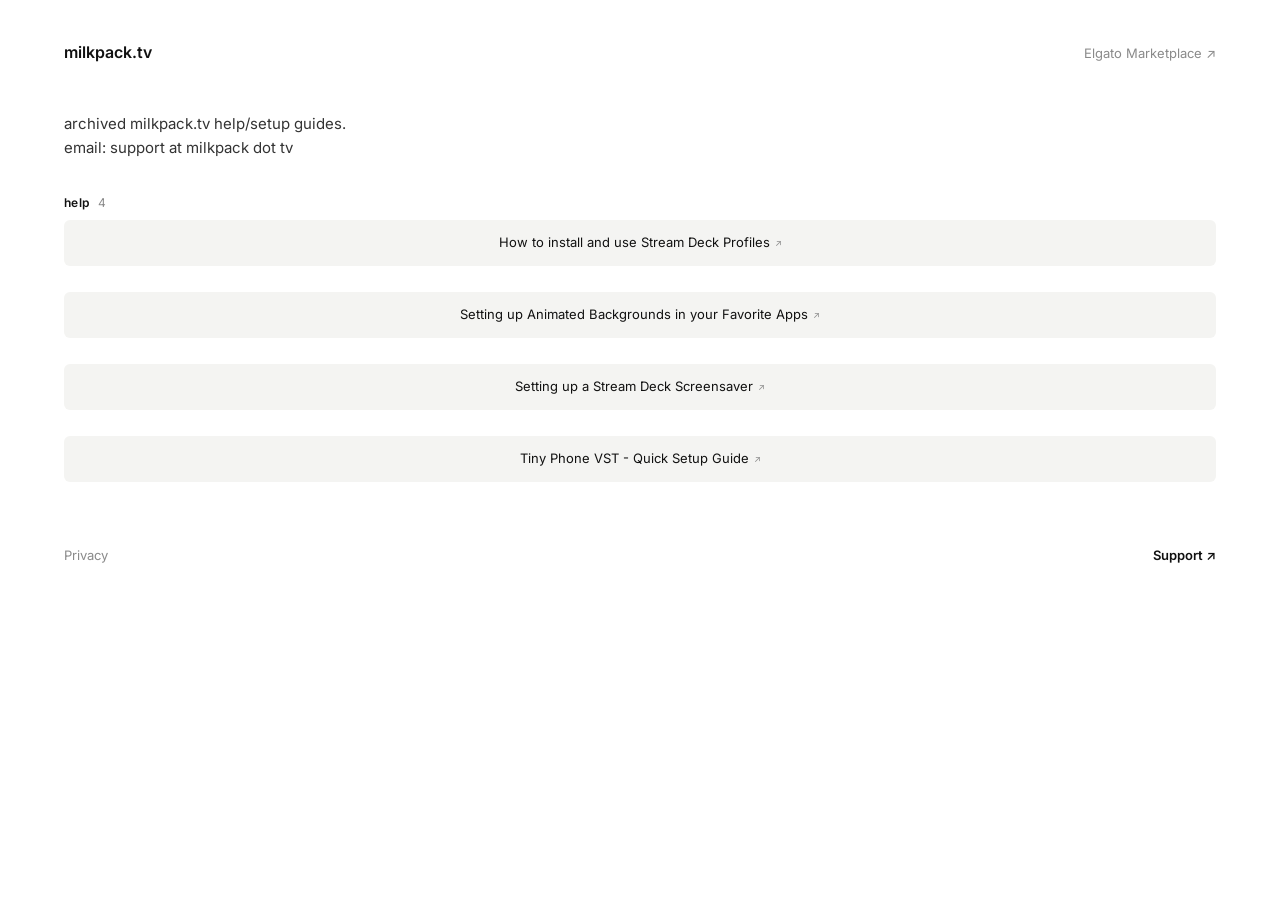
<file: index.html>
<!doctype html>
<html lang="en">
<head>
<meta charset="utf-8" />
<meta name="viewport" content="width=device-width, initial-scale=1" />
<title>milkpack.tv</title>
<meta name="description" content="Milkpack help articles and setup guides." />
<link rel="canonical" href="https://milkpack.tv/" />
<link rel="icon" type="image/x-icon" href="./assets/favicon.ico">
<link rel="preconnect" href="https://fonts.googleapis.com">
<link rel="preconnect" href="https://fonts.gstatic.com" crossorigin>
<link href="https://fonts.googleapis.com/css2?family=Inter:wght@400;500;600&display=swap" rel="stylesheet">
<link rel="stylesheet" href="./assets/site.css">
<script data-goatcounter="https://milkpack.goatcounter.com/count" async src="//gc.zgo.at/count.js"></script>
</head>
<body>
<header>
  <a class="wordmark" href="./">milkpack.tv</a>
  <div class="right"><a href="https://marketplace.elgato.com/@milkpacktv" target="_blank" rel="noopener">Elgato Marketplace ↗</a></div>
</header>

<main>
  <p class="intro">archived milkpack.tv help/setup guides. <br> email: support at milkpack dot tv</p>
  <section class="grid">
<div class="item">
  <div class="lab">help <span class="count">4</span></div>
  <a class="cell" href="./learn/stream-deck-profiles-guide/">
    <span class="cap"><span>How to install and use Stream Deck Profiles</span><span class="play">↗</span></span>
  </a>
</div>
<div class="item">
  <div class="lab empty"></div>
  <a class="cell" href="./learn/animated-backgrounds-guide/">
    <span class="cap"><span>Setting up Animated Backgrounds in your Favorite Apps</span><span class="play">↗</span></span>
  </a>
</div>
<div class="item">
  <div class="lab empty"></div>
  <a class="cell" href="./learn/setting-up-a-stream-deck-screensaver/">
    <span class="cap"><span>Setting up a Stream Deck Screensaver</span><span class="play">↗</span></span>
  </a>
</div>
<div class="item">
  <div class="lab empty"></div>
  <a class="cell" href="./learn/tiny-phone-setup-guide/">
    <span class="cap"><span>Tiny Phone VST - Quick Setup Guide</span><span class="play">↗</span></span>
  </a>
</div>
  </section>
</main>

<footer>
  <a class="privacy-link" href="./privacy/">Privacy</a>
  <a href="mailto:support@milkpack.tv">Support ↗</a>
</footer>

</body>
</html>
</file>
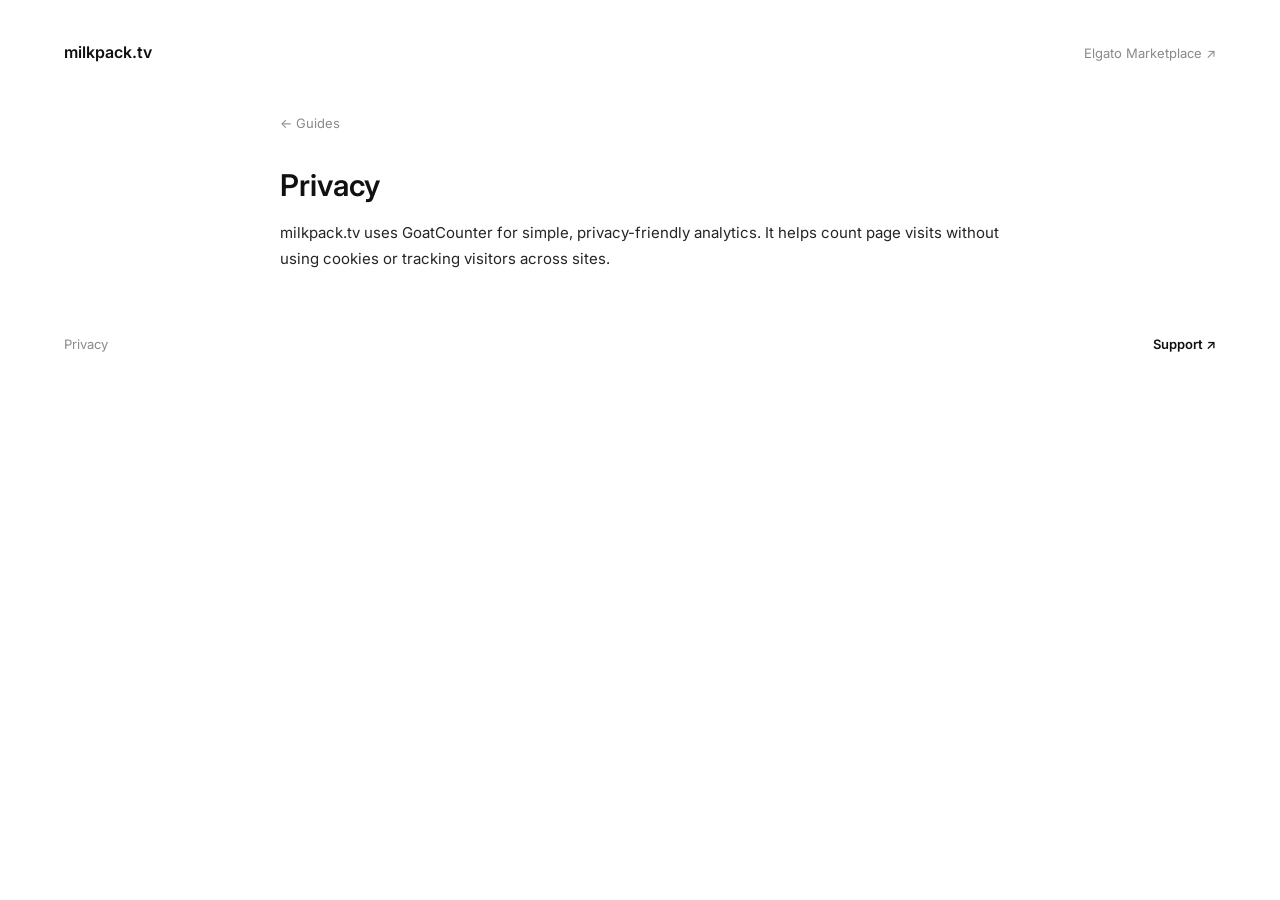
<file: privacy/index.html>
<!doctype html>
<html lang="en">
<head>
<meta charset="utf-8" />
<meta name="viewport" content="width=device-width, initial-scale=1" />
<title>Privacy</title>
<meta name="description" content="Privacy information for milkpack.tv." />
<link rel="canonical" href="https://milkpack.tv/privacy/" />
<link rel="icon" type="image/x-icon" href="../assets/favicon.ico">
<link rel="preconnect" href="https://fonts.googleapis.com">
<link rel="preconnect" href="https://fonts.gstatic.com" crossorigin>
<link href="https://fonts.googleapis.com/css2?family=Inter:wght@400;500;600&display=swap" rel="stylesheet">
<link rel="stylesheet" href="../assets/site.css">
<script data-goatcounter="https://milkpack.goatcounter.com/count" async src="//gc.zgo.at/count.js"></script>
</head>
<body>
<header>
  <a class="wordmark" href="../">milkpack.tv</a>
  <div class="right"><a href="https://marketplace.elgato.com/@milkpacktv" target="_blank" rel="noopener">Elgato Marketplace ↗</a></div>
</header>

<main class="article-wrap">
  <a class="back" href="../">← Guides</a>
  <h1>Privacy</h1>
  <div class="article-body">
    <p>milkpack.tv uses GoatCounter for simple, privacy-friendly analytics. It helps count page visits without using cookies or tracking visitors across sites.</p>
  </div>
</main>

<footer>
  <a class="privacy-link" href="../privacy/">Privacy</a>
  <a href="mailto:support@milkpack.tv">Support ↗</a>
</footer>

</body>
</html>
</file>
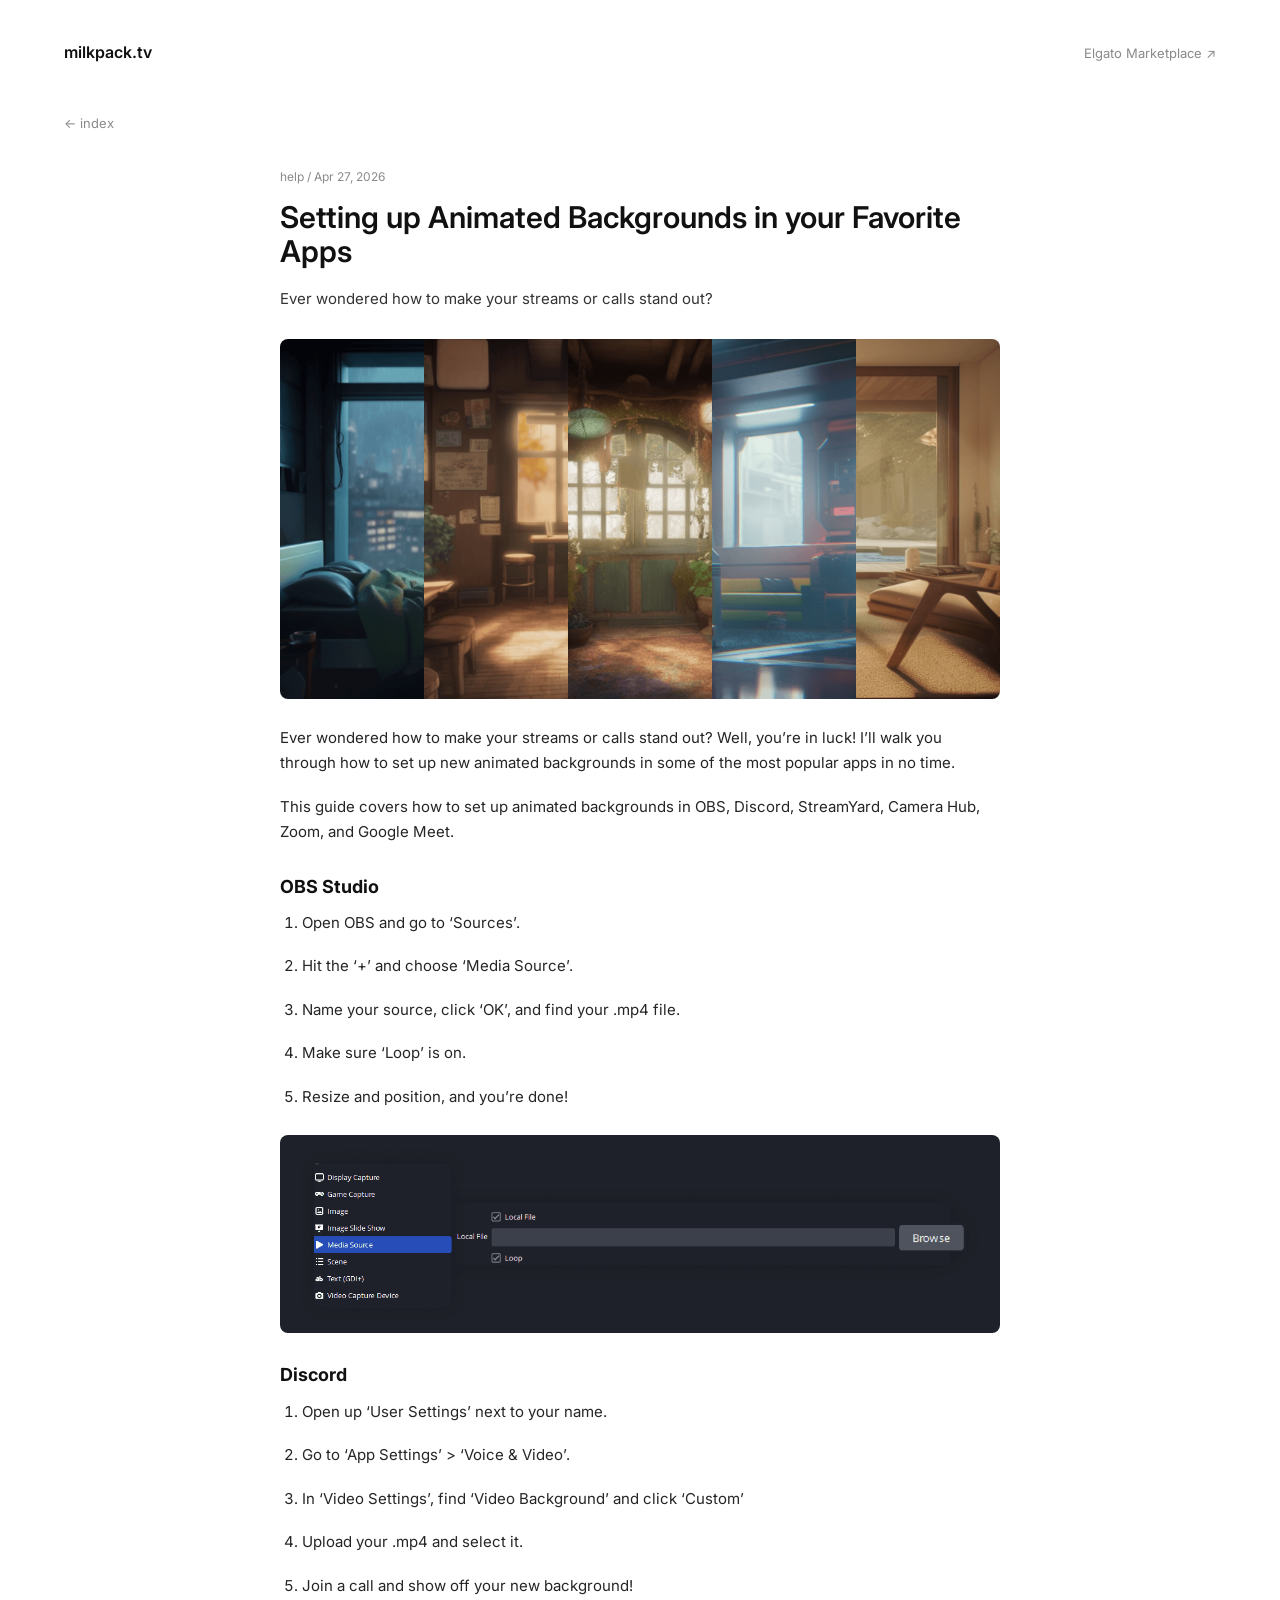
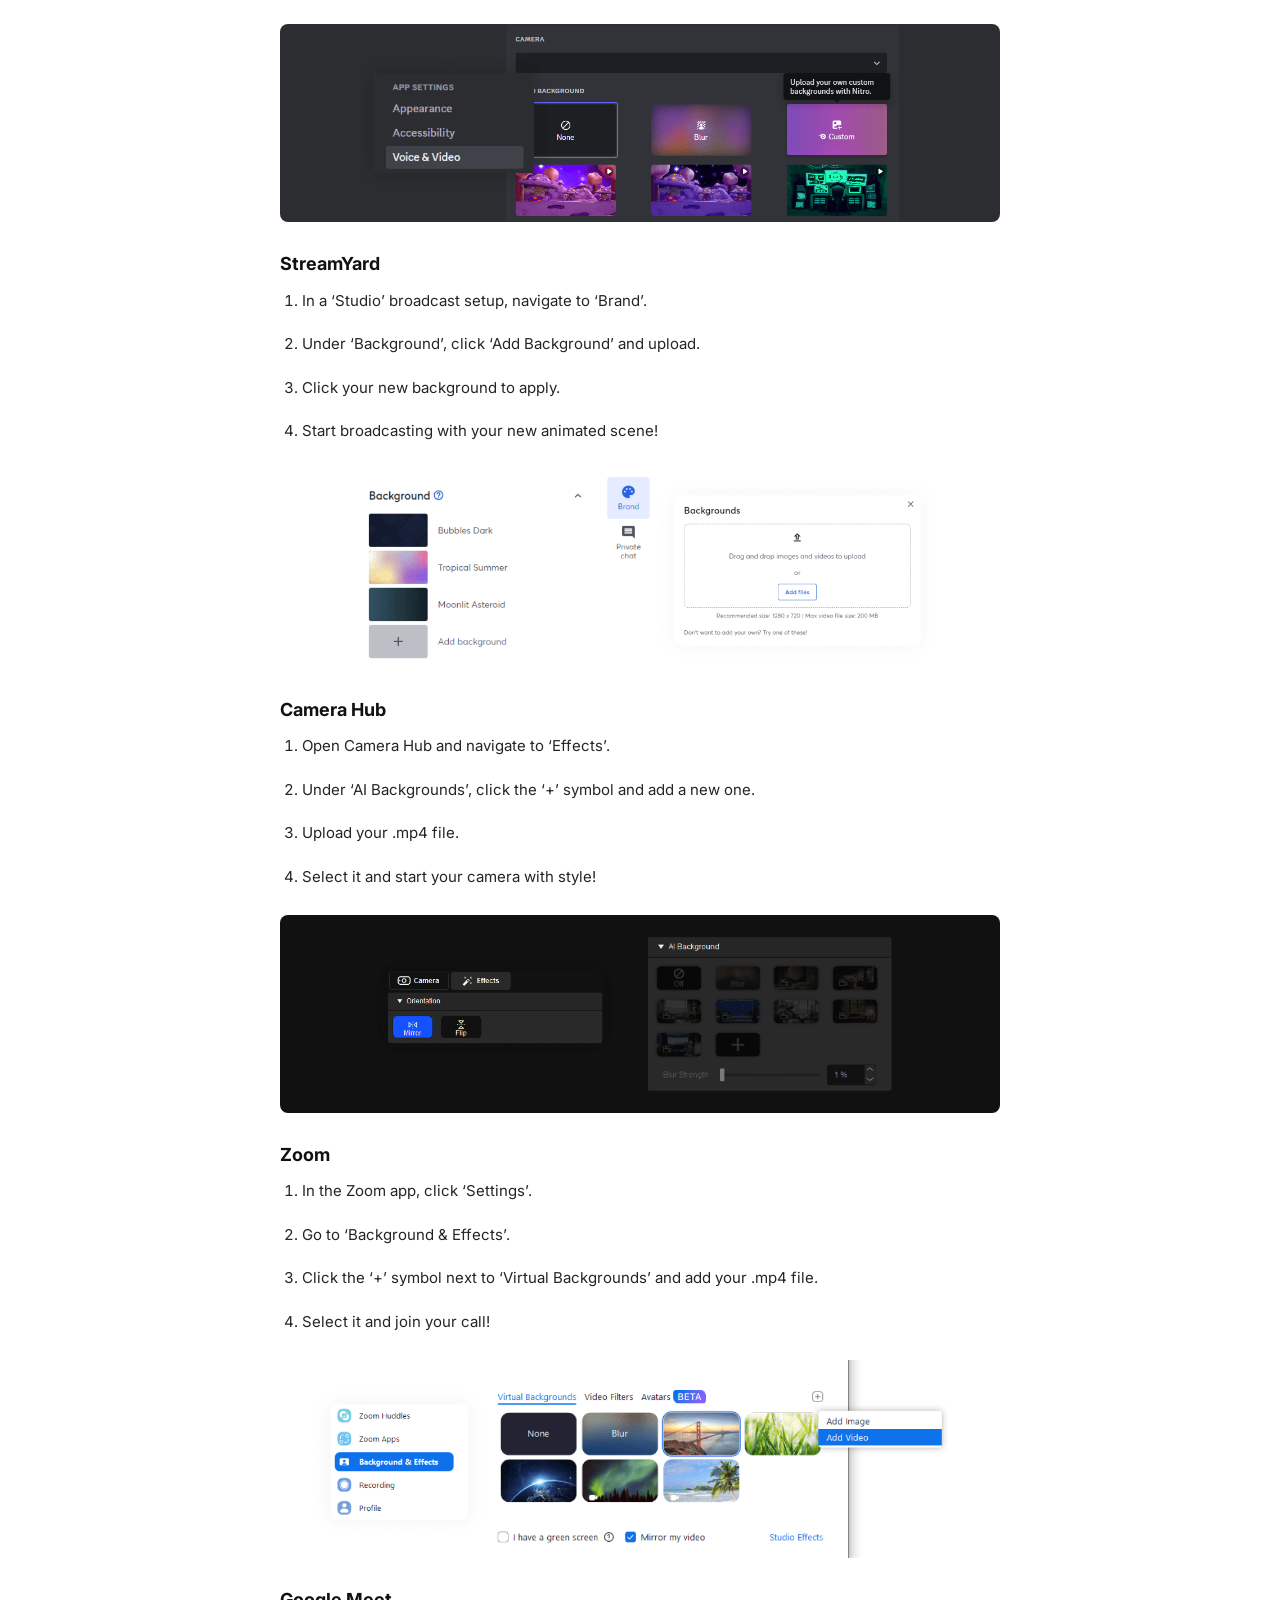
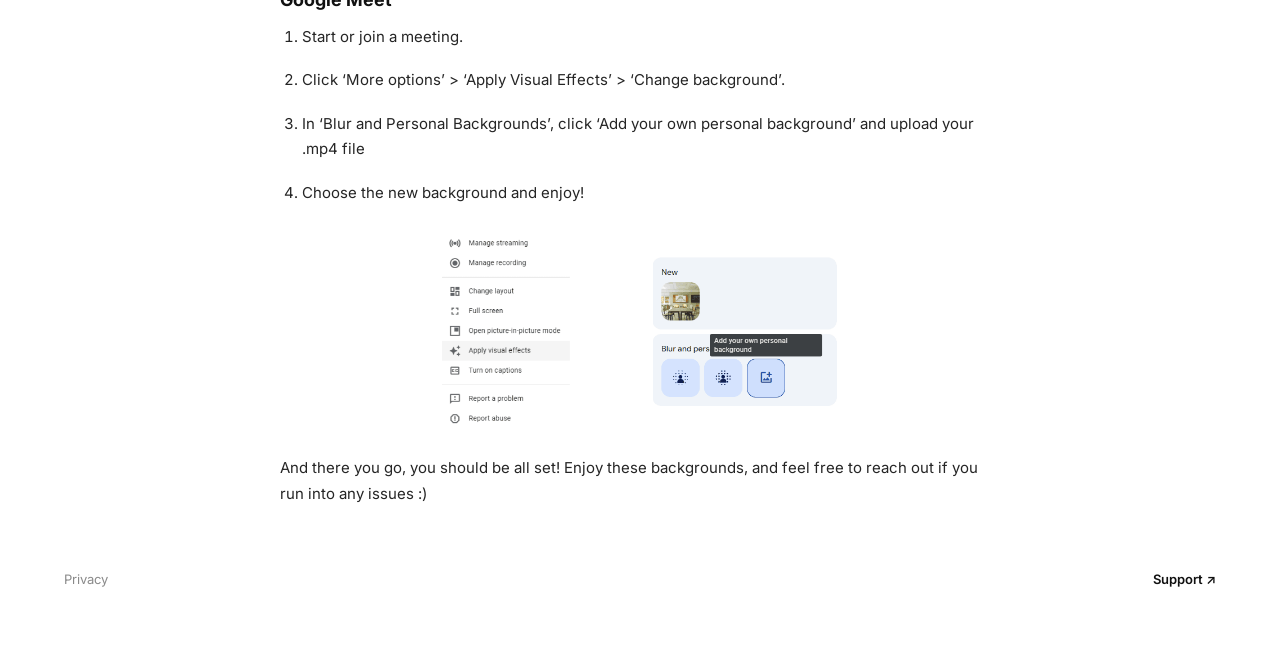
<file: learn/animated-backgrounds-guide/index.html>
<!doctype html>
<html lang="en">
<head>
<meta charset="utf-8" />
<meta name="viewport" content="width=device-width, initial-scale=1" />
<title>Setting up Animated Backgrounds in your Favorite Apps</title>
<meta name="description" content="Ever wondered how to make your streams or calls stand out?" />
<link rel="canonical" href="https://milkpack.tv/learn/animated-backgrounds-guide/" />
<link rel="icon" type="image/x-icon" href="../../assets/favicon.ico">
<link rel="preconnect" href="https://fonts.googleapis.com">
<link rel="preconnect" href="https://fonts.gstatic.com" crossorigin>
<link href="https://fonts.googleapis.com/css2?family=Inter:wght@400;500;600&display=swap" rel="stylesheet">
<link rel="stylesheet" href="../../assets/site.css">
<script data-goatcounter="https://milkpack.goatcounter.com/count" async src="//gc.zgo.at/count.js"></script>
</head>
<body>
<header>
  <a class="wordmark" href="../../">milkpack.tv</a>
  <div class="right"><a href="https://marketplace.elgato.com/@milkpacktv" target="_blank" rel="noopener">Elgato Marketplace ↗</a></div>
</header>

<main>
  <a class="back" href="../../">← index</a>
  <article class="article-wrap">
    <div class="tag">help / Apr 27, 2026</div>
    <h1>Setting up Animated Backgrounds in your Favorite Apps</h1>
    <p class="deck">Ever wondered how to make your streams or calls stand out?</p>
    <div class="article-body">
      <figure><a class="image-link" href="../../assets/media/308c02d2-37b5-4da9-ac72-ff1e2c7bfe4b_1920x960.png"><img src="../../assets/media/308c02d2-37b5-4da9-ac72-ff1e2c7bfe4b_1920x960.png" width="1456" height="728" alt=""></a></figure><p>Ever wondered how to make your streams or calls stand out? Well, you&#8217;re in luck! I&#8217;ll walk you through how to set up new animated backgrounds in some of the most popular apps in no time.</p><p>This guide covers how to set up animated backgrounds in OBS, Discord, StreamYard, Camera Hub, Zoom, and Google Meet.</p><h3><strong>OBS Studio</strong></h3><ol><li><p>Open OBS and go to &#8216;Sources&#8217;.</p></li><li><p>Hit the &#8216;+&#8217; and choose &#8216;Media Source&#8217;.</p></li><li><p>Name your source, click &#8216;OK&#8217;, and find your .mp4 file.</p></li><li><p>Make sure &#8216;Loop&#8217; is on.</p></li><li><p>Resize and position, and you&#8217;re done!</p></li></ol><figure><a class="image-link" href="../../assets/media/bec6f969-6643-4967-beed-43f405431095_1280x352.png"><img src="../../assets/media/bec6f969-6643-4967-beed-43f405431095_1280x352.png" width="1280" height="352" alt=""></a></figure><h3><strong>Discord</strong></h3><ol><li><p>Open up &#8216;User Settings&#8217; next to your name.</p></li><li><p>Go to &#8216;App Settings&#8217; &gt; &#8216;Voice &amp; Video&#8217;.</p></li><li><p>In &#8216;Video Settings&#8217;, find &#8216;Video Background&#8217; and click &#8216;Custom&#8217;</p></li><li><p>Upload your .mp4 and select it.</p></li><li><p>Join a call and show off your new background!</p></li></ol><figure><a class="image-link" href="../../assets/media/0b43b257-896b-4ea7-8765-e37e726cd3d8_1280x352.png"><img src="../../assets/media/0b43b257-896b-4ea7-8765-e37e726cd3d8_1280x352.png" width="1280" height="352" alt=""></a></figure><h3><strong>StreamYard</strong></h3><ol><li><p>In a &#8216;Studio&#8217; broadcast setup, navigate to &#8216;Brand&#8217;.</p></li><li><p>Under &#8216;Background&#8217;, click &#8216;Add Background&#8217; and upload.</p></li><li><p>Click your new background to apply.</p></li><li><p>Start broadcasting with your new animated scene!</p></li></ol><figure><a class="image-link" href="../../assets/media/97514fbf-7429-47da-88ec-48586ec222b3_1280x352.png"><img src="../../assets/media/97514fbf-7429-47da-88ec-48586ec222b3_1280x352.png" width="1280" height="352" alt=""></a></figure><h3><strong>Camera Hub</strong></h3><ol><li><p>Open Camera Hub and navigate to &#8216;Effects&#8217;.</p></li><li><p>Under &#8216;AI Backgrounds&#8217;, click the &#8216;+&#8217; symbol and add a new one.</p></li><li><p>Upload your .mp4 file.</p></li><li><p>Select it and start your camera with style!</p></li></ol><figure><a class="image-link" href="../../assets/media/b3fa1303-9a7a-4d79-9a6a-34eb7b9f9ac7_1280x352.png"><img src="../../assets/media/b3fa1303-9a7a-4d79-9a6a-34eb7b9f9ac7_1280x352.png" width="1280" height="352" alt=""></a></figure><h3><strong>Zoom</strong></h3><ol><li><p>In the Zoom app, click &#8216;Settings&#8217;.</p></li><li><p>Go to &#8216;Background &amp; Effects&#8217;.</p></li><li><p>Click the &#8216;+&#8217; symbol next to &#8216;Virtual Backgrounds&#8217; and add your .mp4 file.</p></li><li><p>Select it and join your call!</p></li></ol><figure><a class="image-link" href="../../assets/media/a73c13af-8d2e-4e21-8027-450c4734e49d_1280x352.png"><img src="../../assets/media/a73c13af-8d2e-4e21-8027-450c4734e49d_1280x352.png" width="1280" height="352" alt=""></a></figure><h3><strong>Google Meet</strong></h3><ol><li><p>Start or join a meeting.</p></li><li><p>Click &#8216;More options&#8217; &gt; &#8216;Apply Visual Effects&#8217; &gt; &#8216;Change background&#8217;.</p></li><li><p>In &#8216;Blur and Personal Backgrounds&#8217;, click &#8216;Add your own personal background&#8217; and upload your .mp4 file</p></li><li><p>Choose the new background and enjoy!</p></li></ol><figure><a class="image-link" href="../../assets/media/cde9fe48-43e4-4f98-b050-b901f51846df_1280x352.png"><img src="../../assets/media/cde9fe48-43e4-4f98-b050-b901f51846df_1280x352.png" width="1280" height="352" alt=""></a></figure><p>And there you go, you should be all set! Enjoy these backgrounds, and feel free to reach out if you run into any issues :)</p>
    </div>
  </article>
</main>

<footer>
  <a class="privacy-link" href="../../privacy/">Privacy</a>
  <a href="mailto:support@milkpack.tv">Support ↗</a>
</footer>

</body>
</html>
</file>
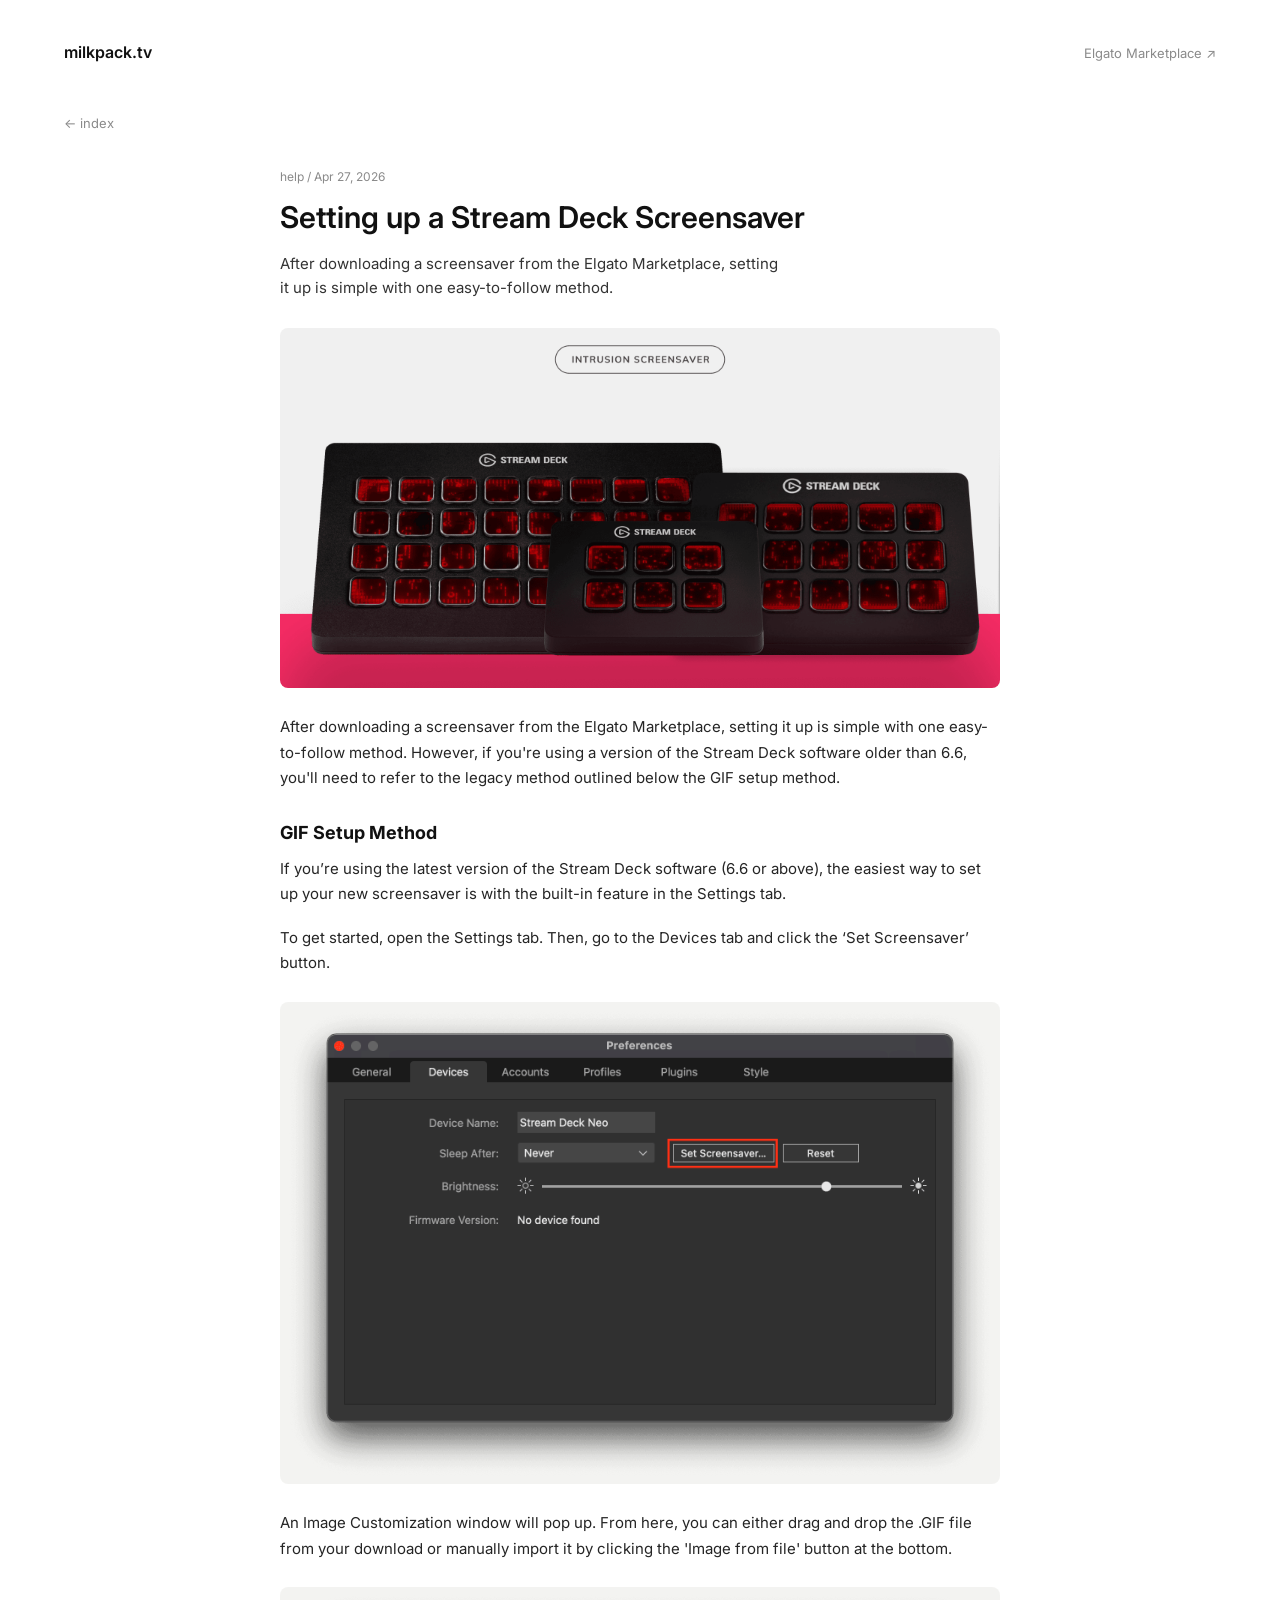
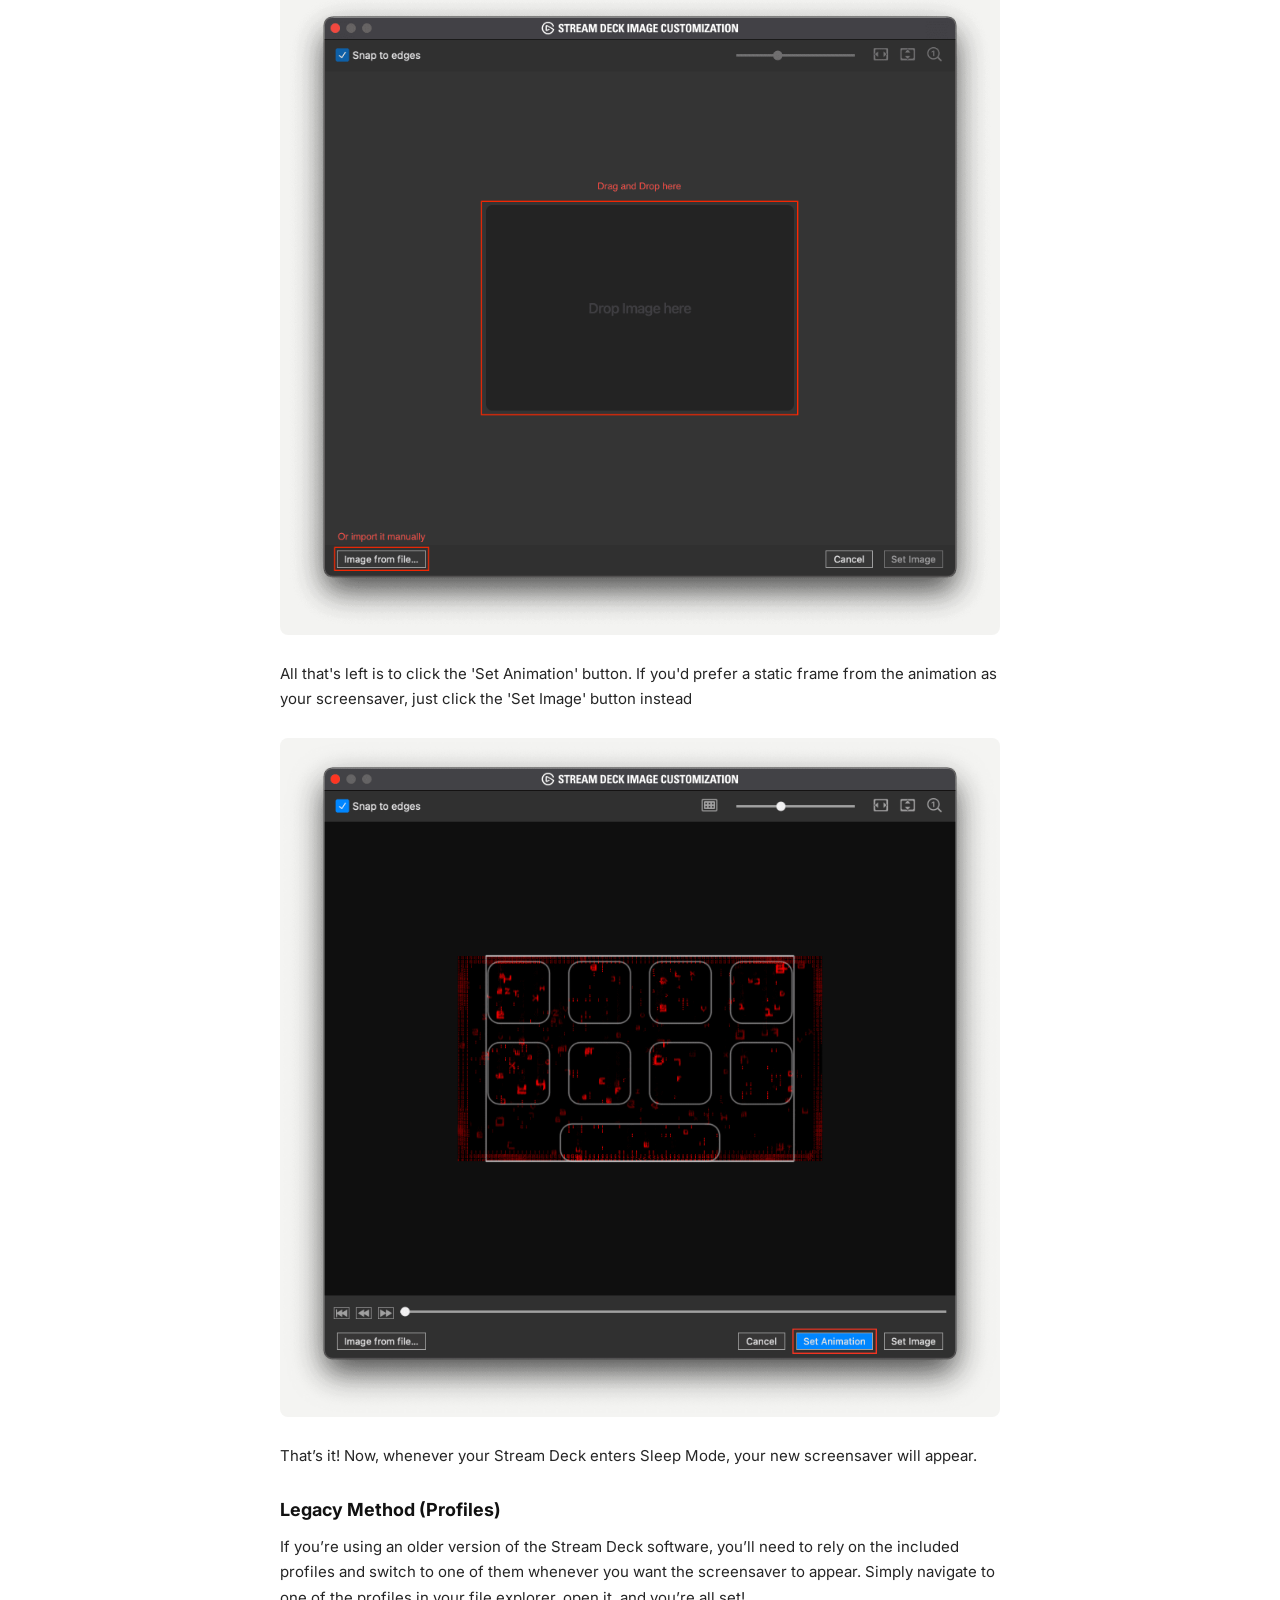
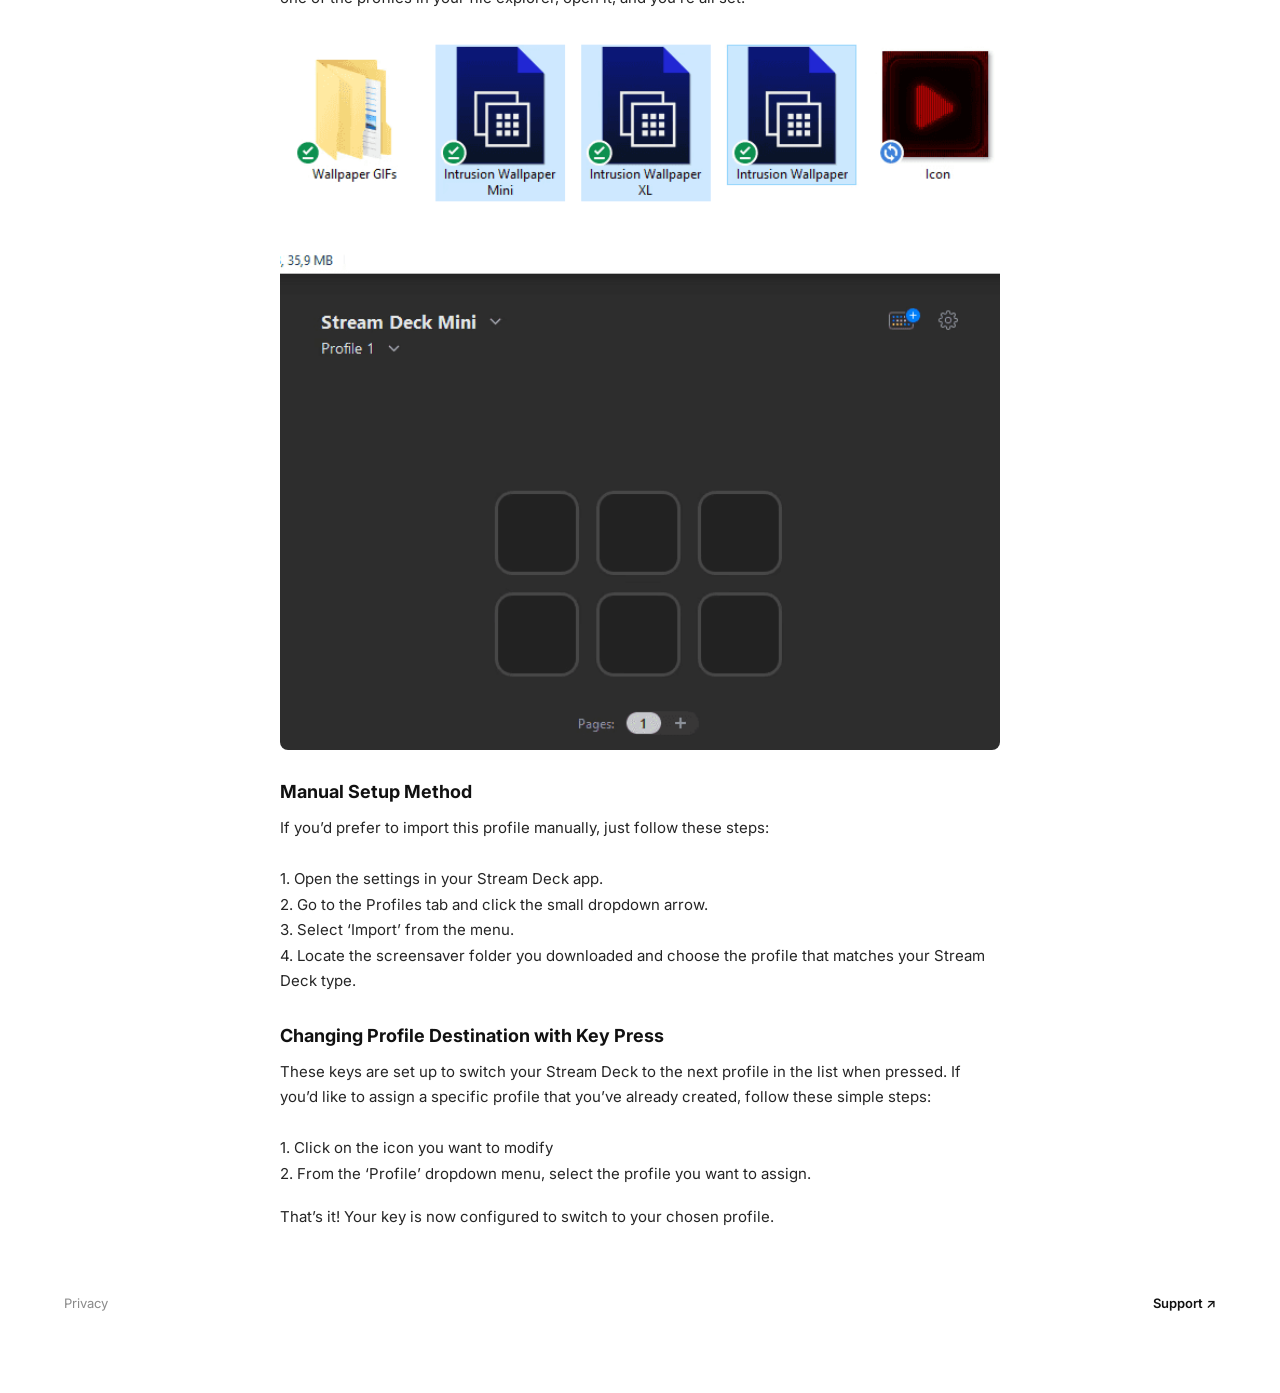
<file: learn/setting-up-a-stream-deck-screensaver/index.html>
<!doctype html>
<html lang="en">
<head>
<meta charset="utf-8" />
<meta name="viewport" content="width=device-width, initial-scale=1" />
<title>Setting up a Stream Deck Screensaver</title>
<meta name="description" content="After downloading a screensaver from the Elgato Marketplace, setting it up is simple with one easy-to-follow method." />
<link rel="canonical" href="https://milkpack.tv/learn/setting-up-a-stream-deck-screensaver/" />
<link rel="icon" type="image/x-icon" href="../../assets/favicon.ico">
<link rel="preconnect" href="https://fonts.googleapis.com">
<link rel="preconnect" href="https://fonts.gstatic.com" crossorigin>
<link href="https://fonts.googleapis.com/css2?family=Inter:wght@400;500;600&display=swap" rel="stylesheet">
<link rel="stylesheet" href="../../assets/site.css">
<script data-goatcounter="https://milkpack.goatcounter.com/count" async src="//gc.zgo.at/count.js"></script>
</head>
<body>
<header>
  <a class="wordmark" href="../../">milkpack.tv</a>
  <div class="right"><a href="https://marketplace.elgato.com/@milkpacktv" target="_blank" rel="noopener">Elgato Marketplace ↗</a></div>
</header>

<main>
  <a class="back" href="../../">← index</a>
  <article class="article-wrap">
    <div class="tag">help / Apr 27, 2026</div>
    <h1>Setting up a Stream Deck Screensaver</h1>
    <p class="deck">After downloading a screensaver from the Elgato Marketplace, setting it up is simple with one easy-to-follow method.</p>
    <div class="article-body">
      <figure><a class="image-link" href="../../assets/media/b8ad74e4-1d8f-4e53-ac33-b45dc73fe6fa_1920x960.png"><img src="../../assets/media/b8ad74e4-1d8f-4e53-ac33-b45dc73fe6fa_1920x960.png" width="1456" height="728" alt=""></a></figure><p>After downloading a screensaver from the Elgato Marketplace, setting it up is simple with one easy-to-follow method. However, if you're using a version of the Stream Deck software older than 6.6, you'll need to refer to the legacy method outlined below the GIF setup method.</p><h2><strong>GIF Setup Method</strong></h2><p>If you&#8217;re using the latest version of the Stream Deck software (6.6 or above), the easiest way to set up your new screensaver is with the built-in feature in the Settings tab.</p><p>To get started, open the Settings tab. Then, go to the Devices tab and click the &#8216;Set Screensaver&#8217; button.</p><figure><a class="image-link" href="../../assets/media/76f832c3-4219-4c58-ab4e-65cb95a11ae6_1704x1142.png"><img src="../../assets/media/76f832c3-4219-4c58-ab4e-65cb95a11ae6_1704x1142.png" width="1456" height="976" alt=""></a></figure><p>An Image Customization window will pop up. From here, you can either drag and drop the .GIF file from your download or manually import it by clicking the 'Image from file' button at the bottom.</p><figure><a class="image-link" href="../../assets/media/221f2041-c7d1-46b3-9e87-77342a16931f_1824x1640.png"><img src="../../assets/media/221f2041-c7d1-46b3-9e87-77342a16931f_1824x1640.png" width="1456" height="1309" alt=""></a></figure><p>All that's left is to click the 'Set Animation' button. If you'd prefer a static frame from the animation as your screensaver, just click the 'Set Image' button instead</p><figure><a class="image-link" href="../../assets/media/b8896a08-5966-4edc-96c9-30b7dbedd919_1824x1720.png"><img src="../../assets/media/b8896a08-5966-4edc-96c9-30b7dbedd919_1824x1720.png" width="1456" height="1373" alt=""></a></figure><p>That&#8217;s it! Now, whenever your Stream Deck enters Sleep Mode, your new screensaver will appear.</p><h2><strong>Legacy Method (Profiles)</strong></h2><p>If you&#8217;re using an older version of the Stream Deck software, you&#8217;ll need to rely on the included profiles and switch to one of them whenever you want the screensaver to appear. Simply navigate to one of the profiles in your file explorer, open it, and you&#8217;re all set!</p><figure><a class="image-link" href="../../assets/media/469420a1-504a-48ed-9d87-d1081c663b90_667x661.png"><img src="../../assets/media/469420a1-504a-48ed-9d87-d1081c663b90_667x661.png" width="415" height="411.26686656671666" alt=""></a></figure><h2><strong>Manual Setup Method</strong></h2><p>If you&#8217;d prefer to import this profile manually, just follow these steps:<br><br>1. Open the settings in your Stream Deck app.<br>2. Go to the Profiles tab and click the small dropdown arrow.<br>3. Select &#8216;Import&#8217; from the menu.<br>4. Locate the screensaver folder you downloaded and choose the profile that matches your Stream Deck type.</p><h3><strong>Changing Profile Destination with Key Press</strong></h3><p>These keys are set up to switch your Stream Deck to the next profile in the list when pressed. If you&#8217;d like to assign a specific profile that you&#8217;ve already created, follow these simple steps:<br><br>1. Click on the icon you want to modify<br>2. From the &#8216;Profile&#8217; dropdown menu, select the profile you want to assign.</p><p>That&#8217;s it! Your key is now configured to switch to your chosen profile.</p>
    </div>
  </article>
</main>

<footer>
  <a class="privacy-link" href="../../privacy/">Privacy</a>
  <a href="mailto:support@milkpack.tv">Support ↗</a>
</footer>

</body>
</html>
</file>
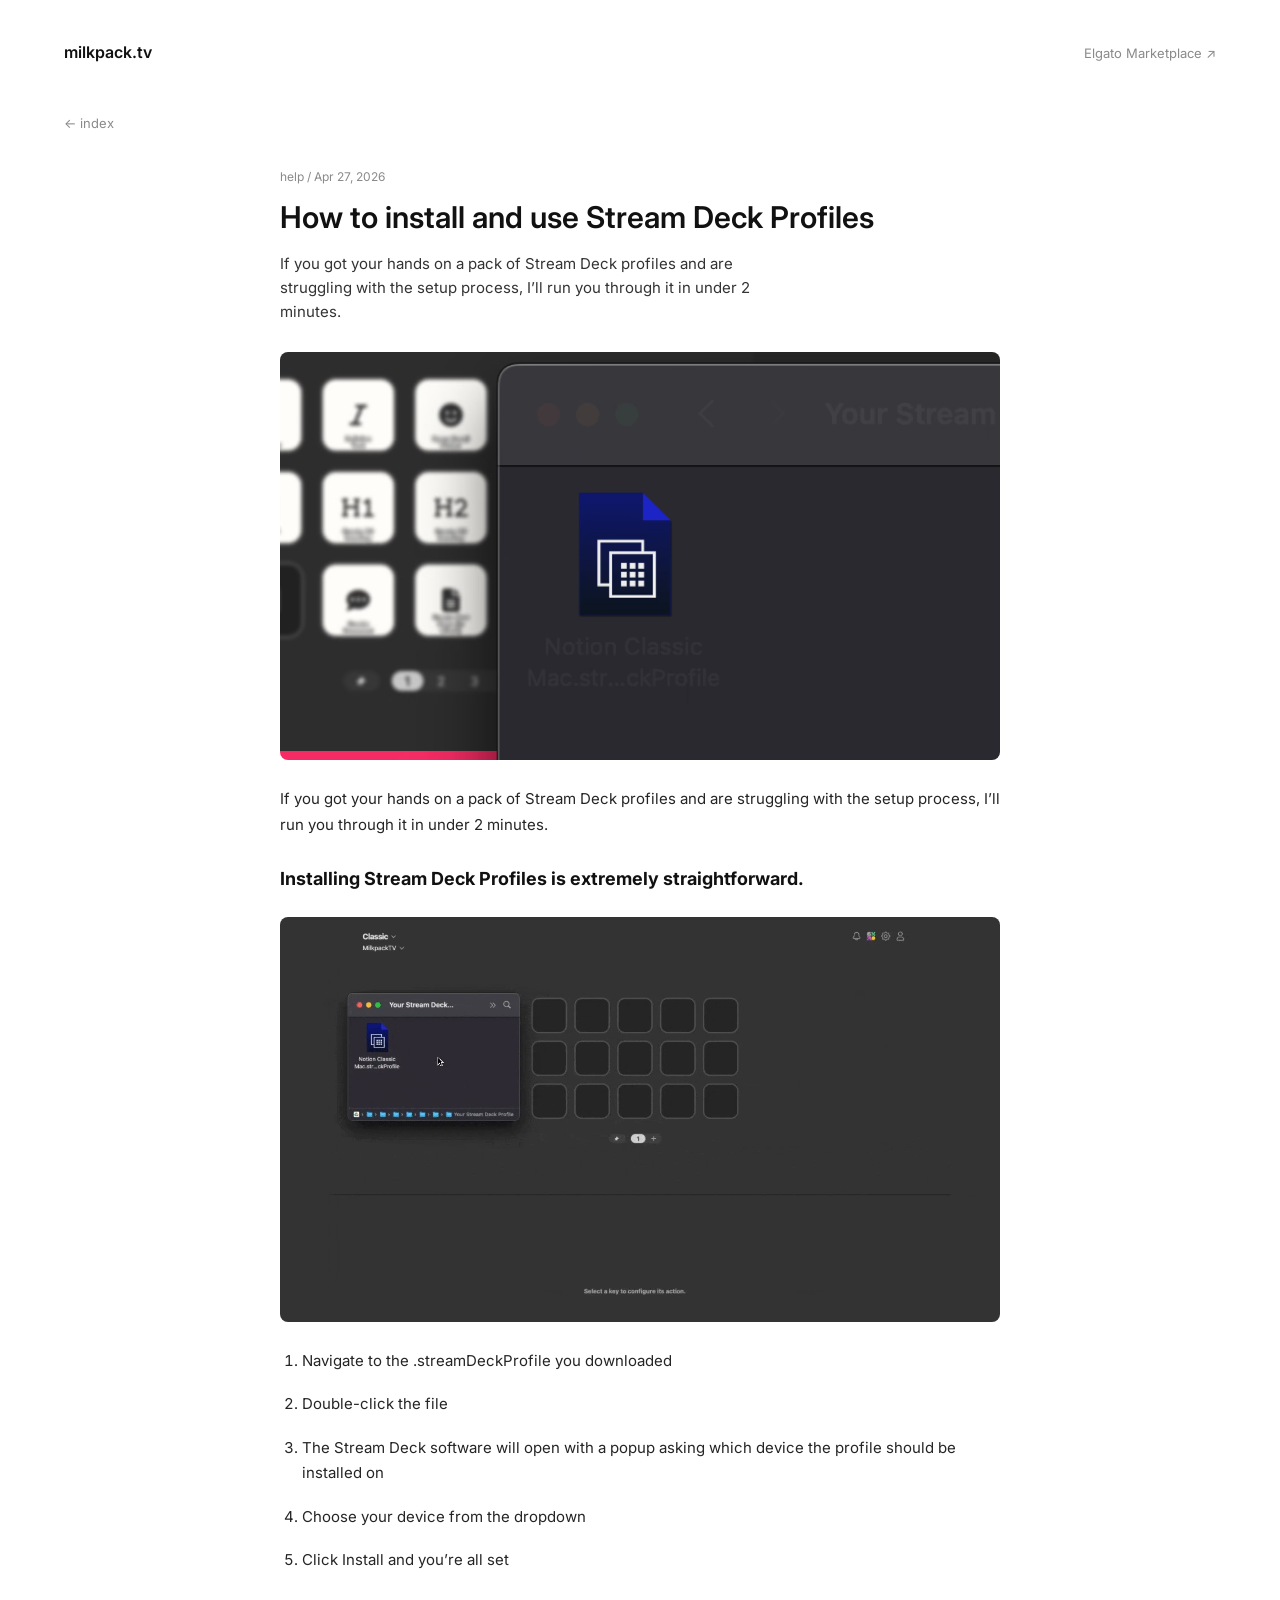
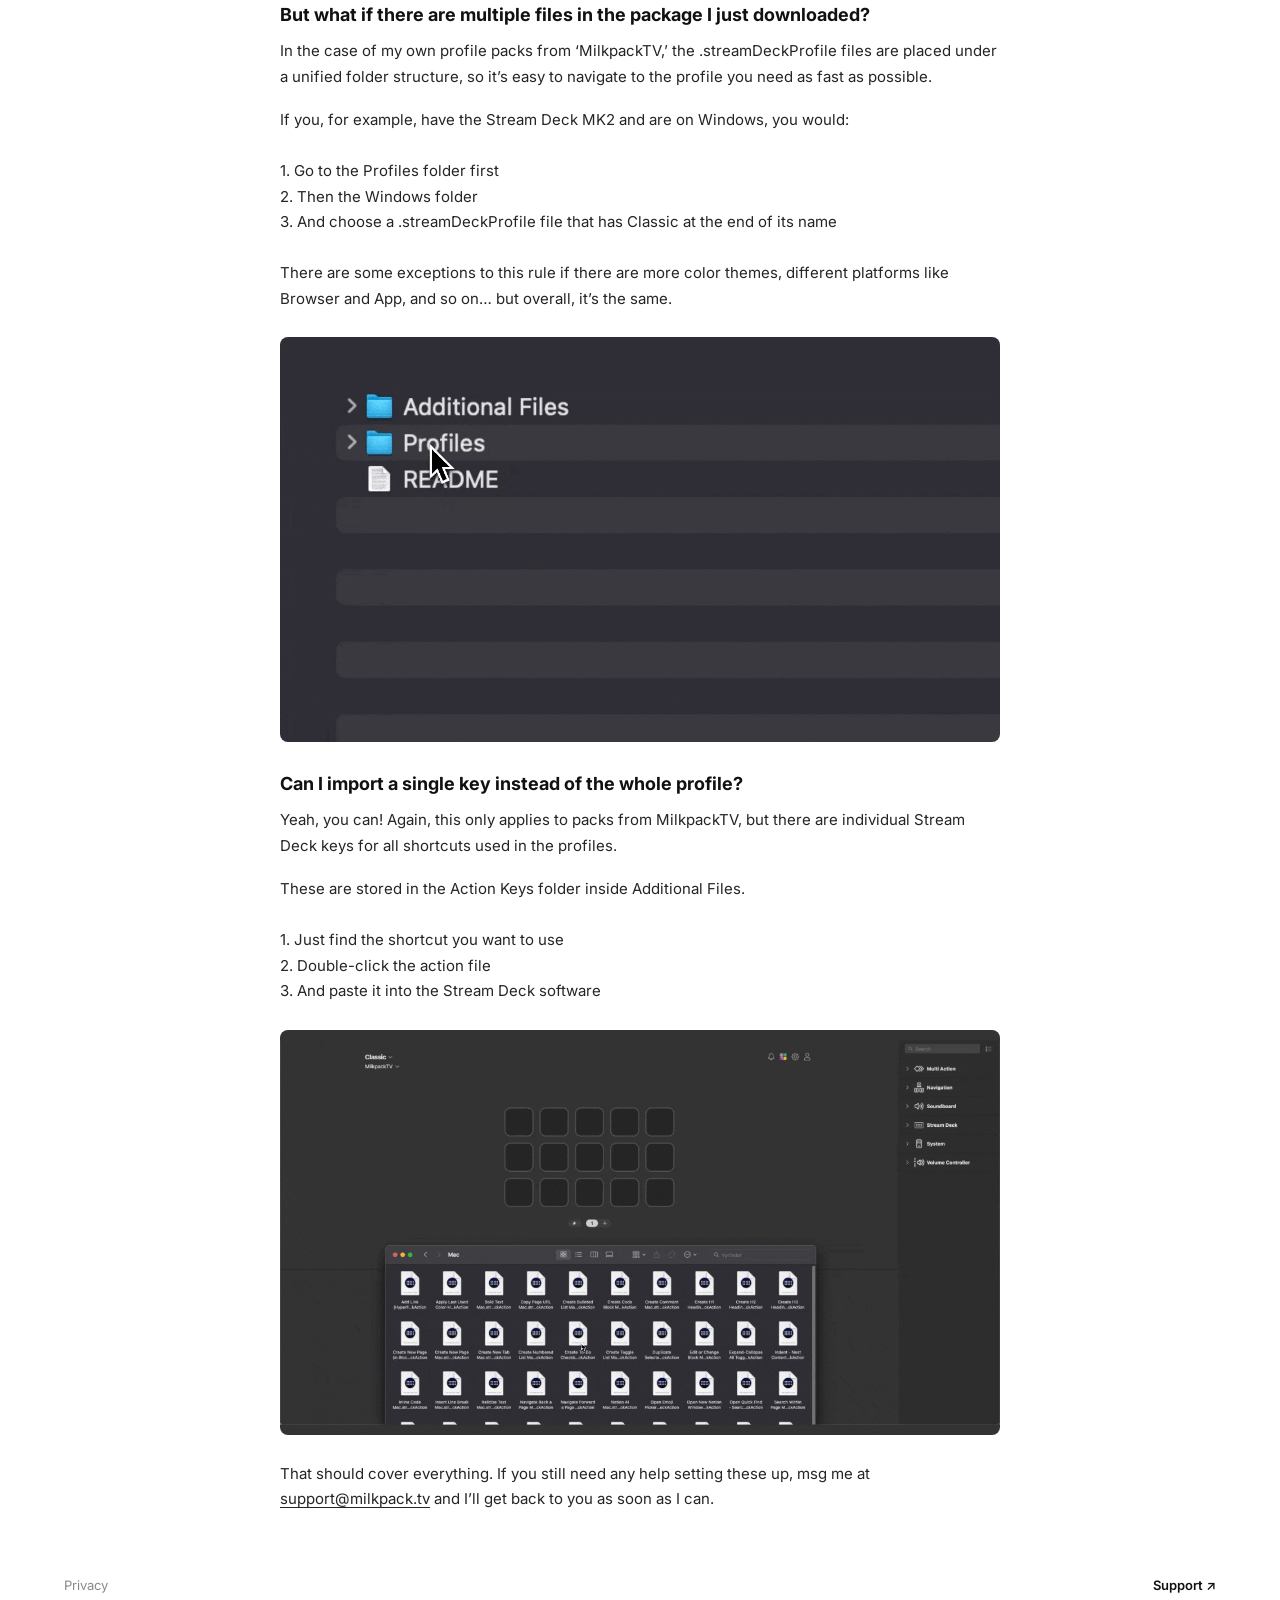
<file: learn/stream-deck-profiles-guide/index.html>
<!doctype html>
<html lang="en">
<head>
<meta charset="utf-8" />
<meta name="viewport" content="width=device-width, initial-scale=1" />
<title>How to install and use Stream Deck Profiles</title>
<meta name="description" content="If you got your hands on a pack of Stream Deck profiles and are struggling with the setup process, I’ll run you through it in under 2 minutes." />
<link rel="canonical" href="https://milkpack.tv/learn/stream-deck-profiles-guide/" />
<link rel="icon" type="image/x-icon" href="../../assets/favicon.ico">
<link rel="preconnect" href="https://fonts.googleapis.com">
<link rel="preconnect" href="https://fonts.gstatic.com" crossorigin>
<link href="https://fonts.googleapis.com/css2?family=Inter:wght@400;500;600&display=swap" rel="stylesheet">
<link rel="stylesheet" href="../../assets/site.css">
<script data-goatcounter="https://milkpack.goatcounter.com/count" async src="//gc.zgo.at/count.js"></script>
</head>
<body>
<header>
  <a class="wordmark" href="../../">milkpack.tv</a>
  <div class="right"><a href="https://marketplace.elgato.com/@milkpacktv" target="_blank" rel="noopener">Elgato Marketplace ↗</a></div>
</header>

<main>
  <a class="back" href="../../">← index</a>
  <article class="article-wrap">
    <div class="tag">help / Apr 27, 2026</div>
    <h1>How to install and use Stream Deck Profiles</h1>
    <p class="deck">If you got your hands on a pack of Stream Deck profiles and are struggling with the setup process, I’ll run you through it in under 2 minutes.</p>
    <div class="article-body">
      <figure><a class="image-link" href="../../assets/media/69ed3a2a-ef83-4c3a-af5e-bec3bec09e12_1312x744.avif"><img src="../../assets/media/69ed3a2a-ef83-4c3a-af5e-bec3bec09e12_1312x744.avif" width="1312" height="744" alt=""></a></figure><p>If you got your hands on a pack of Stream Deck profiles and are struggling with the setup process, I&#8217;ll run you through it in under 2 minutes.</p><h3><strong>Installing Stream Deck Profiles is extremely straightforward.</strong></h3><figure><a class="image-link" href="../../assets/media/42206d0a-4014-4f25-b19a-cbae81abb52c_1280x720.webp"><img src="../../assets/media/42206d0a-4014-4f25-b19a-cbae81abb52c_1280x720.webp" width="1280" height="720" alt=""></a></figure><ol><li><p>Navigate to the .streamDeckProfile you downloaded</p></li><li><p>Double-click the file</p></li><li><p>The Stream Deck software will open with a popup asking which device the profile should be installed on</p></li><li><p>Choose your device from the dropdown</p></li><li><p>Click Install and you&#8217;re all set</p></li></ol><h3><strong>But what if there are multiple files in the package I just downloaded?</strong></h3><p>In the case of my own profile packs from &#8216;MilkpackTV,&#8217; the .streamDeckProfile files are placed under a unified folder structure, so it&#8217;s easy to navigate to the profile you need as fast as possible.</p><p>If you, for example, have the Stream Deck MK2 and are on Windows, you would:<br><br>1. Go to the Profiles folder first<br>2. Then the Windows folder<br>3. And choose a .streamDeckProfile file that has Classic at the end of its name<br><br>There are some exceptions to this rule if there are more color themes, different platforms like Browser and App, and so on&#8230; but overall, it&#8217;s the same.</p><figure><a class="image-link" href="../../assets/media/997eaa43-5c56-4725-b0fd-5bc9d247f6f7_1280x720.webp"><img src="../../assets/media/997eaa43-5c56-4725-b0fd-5bc9d247f6f7_1280x720.webp" width="1280" height="720" alt=""></a></figure><h3><strong>Can I import a single key instead of the whole profile?</strong></h3><p>Yeah, you can! Again, this only applies to packs from MilkpackTV, but there are individual Stream Deck keys for all shortcuts used in the profiles.</p><p>These are stored in the Action Keys folder inside Additional Files.<br><br>1. Just find the shortcut you want to use<br>2. Double-click the action file<br>3. And paste it into the Stream Deck software</p><figure><a class="image-link" href="../../assets/media/862dde31-3edf-4ed9-8197-687183d8c7b2_1280x720.gif"><img src="../../assets/media/862dde31-3edf-4ed9-8197-687183d8c7b2_1280x720.gif" width="1280" height="720" alt=""></a></figure><p>That should cover everything. If you still need any help setting these up, msg me at <a href="mailto:support@milkpack.tv">support@milkpack.tv</a> and I&#8217;ll get back to you as soon as I can.</p>
    </div>
  </article>
</main>

<footer>
  <a class="privacy-link" href="../../privacy/">Privacy</a>
  <a href="mailto:support@milkpack.tv">Support ↗</a>
</footer>

</body>
</html>
</file>
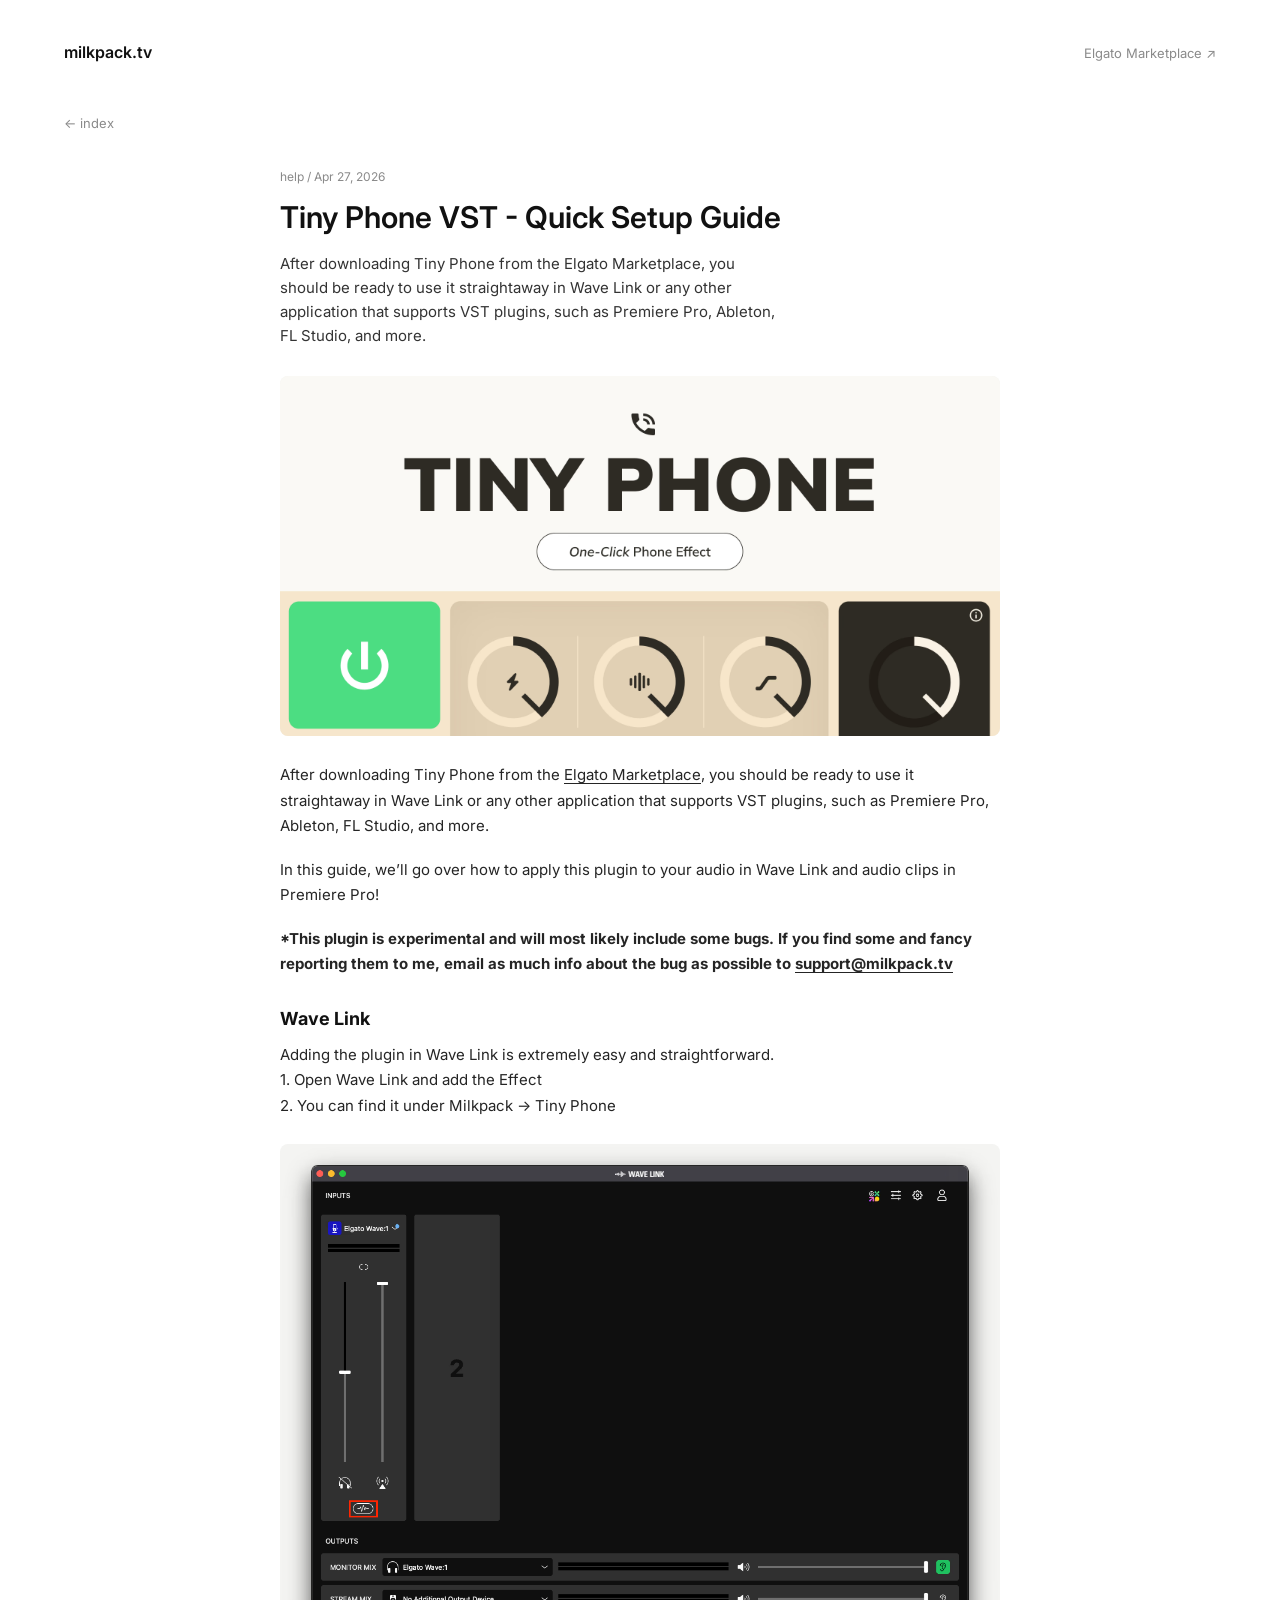
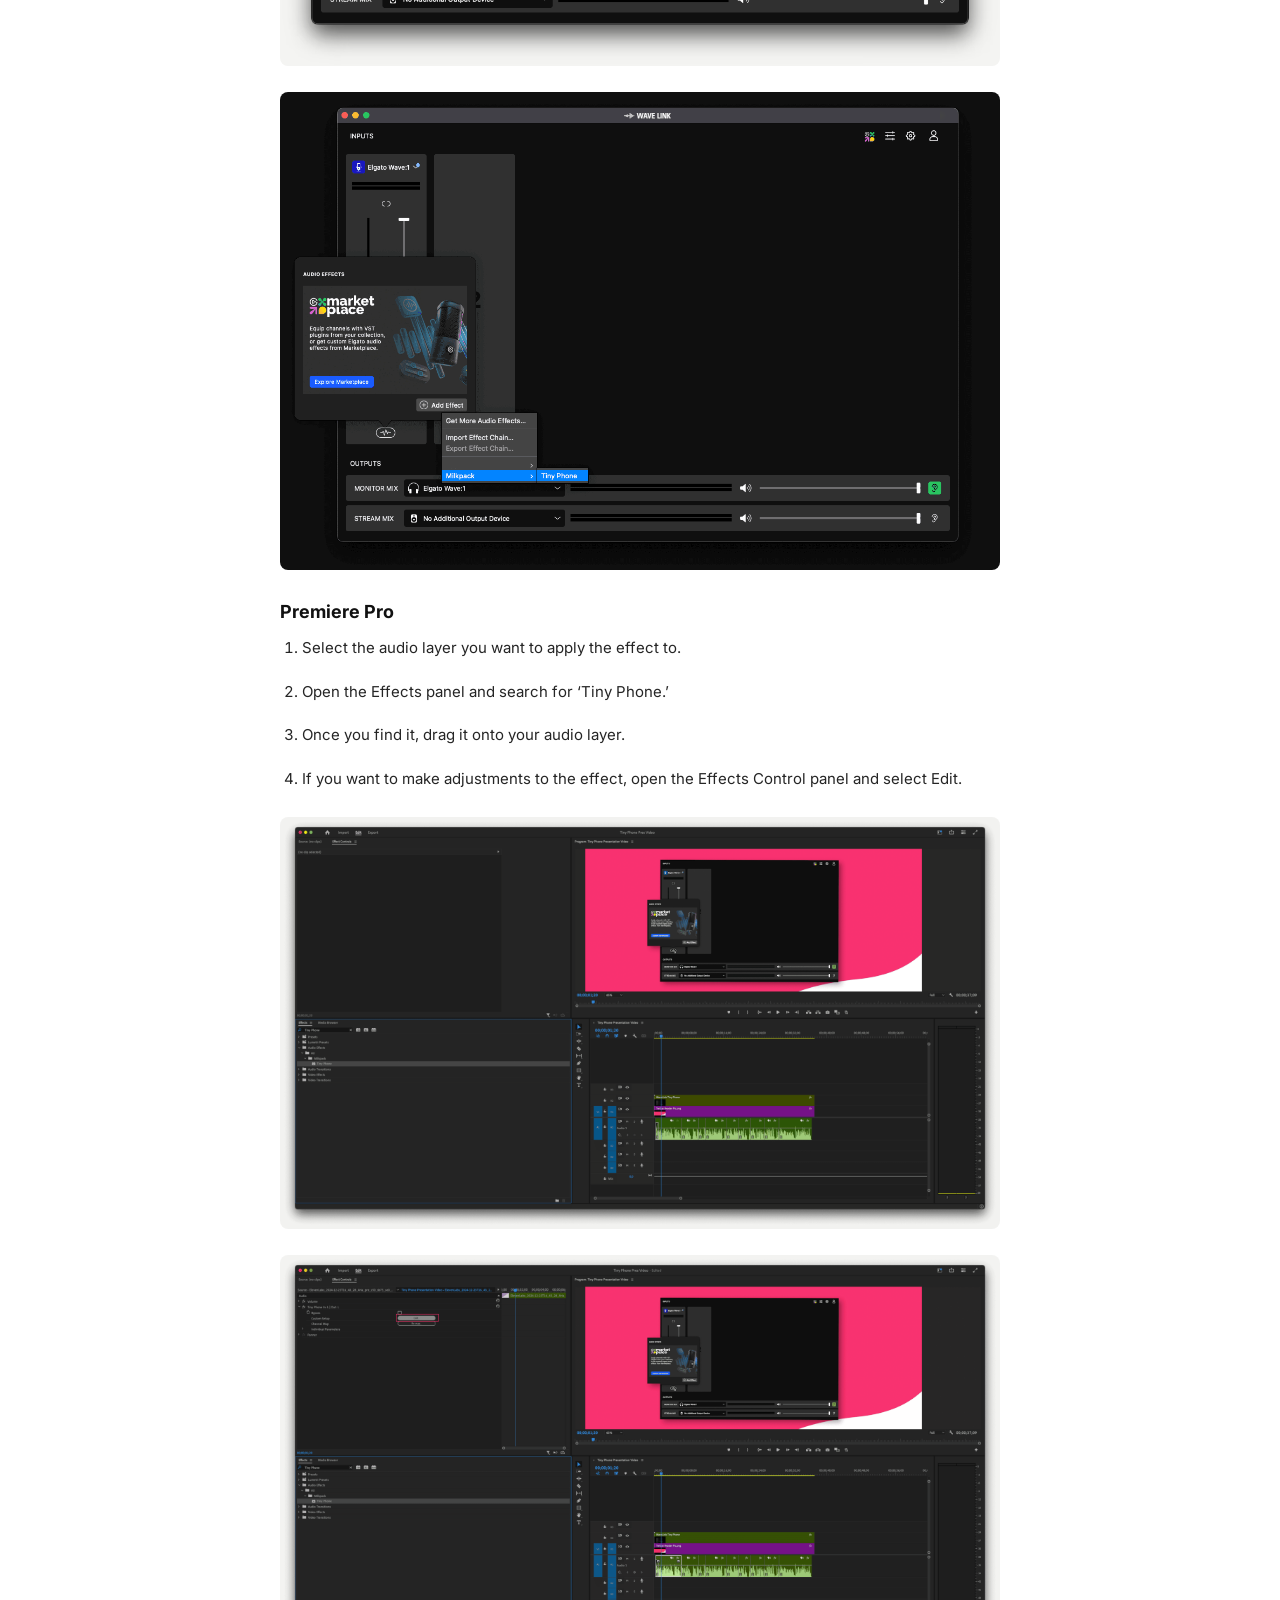
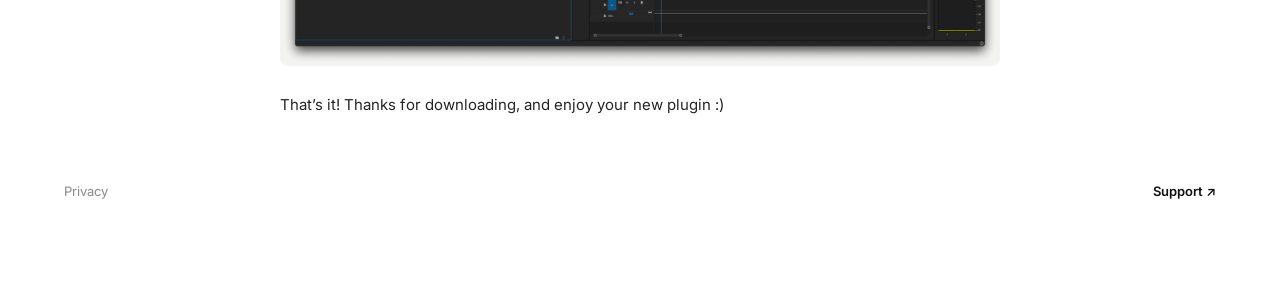
<file: learn/tiny-phone-setup-guide/index.html>
<!doctype html>
<html lang="en">
<head>
<meta charset="utf-8" />
<meta name="viewport" content="width=device-width, initial-scale=1" />
<title>Tiny Phone VST - Quick Setup Guide</title>
<meta name="description" content="After downloading Tiny Phone from the Elgato Marketplace, you should be ready to use it straightaway in Wave Link or any other application that supports VST plugins, such as Premiere Pro, Ableton, FL Studio, and more." />
<link rel="canonical" href="https://milkpack.tv/learn/tiny-phone-setup-guide/" />
<link rel="icon" type="image/x-icon" href="../../assets/favicon.ico">
<link rel="preconnect" href="https://fonts.googleapis.com">
<link rel="preconnect" href="https://fonts.gstatic.com" crossorigin>
<link href="https://fonts.googleapis.com/css2?family=Inter:wght@400;500;600&display=swap" rel="stylesheet">
<link rel="stylesheet" href="../../assets/site.css">
<script data-goatcounter="https://milkpack.goatcounter.com/count" async src="//gc.zgo.at/count.js"></script>
</head>
<body>
<header>
  <a class="wordmark" href="../../">milkpack.tv</a>
  <div class="right"><a href="https://marketplace.elgato.com/@milkpacktv" target="_blank" rel="noopener">Elgato Marketplace ↗</a></div>
</header>

<main>
  <a class="back" href="../../">← index</a>
  <article class="article-wrap">
    <div class="tag">help / Apr 27, 2026</div>
    <h1>Tiny Phone VST - Quick Setup Guide</h1>
    <p class="deck">After downloading Tiny Phone from the Elgato Marketplace, you should be ready to use it straightaway in Wave Link or any other application that supports VST plugins, such as Premiere Pro, Ableton, FL Studio, and more.</p>
    <div class="article-body">
      <figure><a class="image-link" href="../../assets/media/a593811a-d22d-43ea-99e4-ecf5bbfb1aa1_1920x960.avif"><img src="../../assets/media/a593811a-d22d-43ea-99e4-ecf5bbfb1aa1_1920x960.avif" width="1456" height="728" alt=""></a></figure><p>After downloading Tiny Phone from the <a href="https://marketplace.elgato.com/product/tiny-phone-c22be47f-64ab-4453-bdf2-b5e20297b1cb" target="_blank" rel="noopener">Elgato Marketplace</a>, you should be ready to use it straightaway in Wave Link or any other application that supports VST plugins, such as Premiere Pro, Ableton, FL Studio, and more.</p><p>In this guide, we&#8217;ll go over how to apply this plugin to your audio in Wave Link and audio clips in Premiere Pro!</p><p><strong>*This plugin is experimental and will most likely include some bugs. If you find some and fancy reporting them to me, email as much info about the bug as possible to <a href="mailto:support@milkpack.tv">support@milkpack.tv</a></strong></p><h3><strong>Wave Link</strong></h3><p>Adding the plugin in Wave Link is extremely easy and straightforward.<br>1. Open Wave Link and add the Effect<br>2. You can find it under Milkpack -&gt; Tiny Phone</p><figure><a class="image-link" href="../../assets/media/6e67ff08-b62a-45ca-9777-d0e5abfa41c0_1265x917.avif"><img src="../../assets/media/6e67ff08-b62a-45ca-9777-d0e5abfa41c0_1265x917.avif" width="1265" height="917" alt=""></a></figure><figure><a class="image-link" href="../../assets/media/dc653f7a-7329-46e7-b993-b8d62417257d_1336x886.png"><img src="../../assets/media/dc653f7a-7329-46e7-b993-b8d62417257d_1336x886.png" width="1336" height="886" alt=""></a></figure><h3><strong>Premiere Pro</strong></h3><ol><li><p>Select the audio layer you want to apply the effect to.</p></li><li><p>Open the Effects panel and search for &#8216;Tiny Phone.&#8217;</p></li><li><p>Once you find it, drag it onto your audio layer.</p></li><li><p>If you want to make adjustments to the effect, open the Effects Control panel and select Edit.</p></li></ol><figure><a class="image-link" href="../../assets/media/7c11f637-b61d-4362-91f9-53bb9c200aa8_4096x2341.png"><img src="../../assets/media/7c11f637-b61d-4362-91f9-53bb9c200aa8_4096x2341.png" width="1456" height="832" alt=""></a></figure><figure><a class="image-link" href="../../assets/media/8b948ef9-a73f-426b-aa1d-b90ab396ed44_4096x2341.png"><img src="../../assets/media/8b948ef9-a73f-426b-aa1d-b90ab396ed44_4096x2341.png" width="1456" height="832" alt=""></a></figure><p>That&#8217;s it! Thanks for downloading, and enjoy your new plugin :)</p>
    </div>
  </article>
</main>

<footer>
  <a class="privacy-link" href="../../privacy/">Privacy</a>
  <a href="mailto:support@milkpack.tv">Support ↗</a>
</footer>

</body>
</html>
</file>
<file: assets/site.css>
:root{
  --paper:#ffffff;
  --ink:#111111;
  --muted:#8a8a8a;
  --fill:#f4f4f2;
  --hover:#ededeb;
  --border:#dededb;
  --gap:14px;
  --cell:148px;
  --sans:'Inter',-apple-system,BlinkMacSystemFont,'Segoe UI',Helvetica,Arial,sans-serif;
}
*{box-sizing:border-box}
html,body{margin:0}
body{
  background:var(--paper);
  color:var(--ink);
  font-family:var(--sans);
  -webkit-font-smoothing:antialiased;
  padding:40px clamp(18px,5vw,72px) 80px;
  font-size:14px;
  line-height:1.5;
}
a{color:inherit;text-decoration:none}
header{
  display:flex;
  align-items:baseline;
  justify-content:space-between;
  margin-bottom:48px;
}
.wordmark{font-size:16px;font-weight:600;letter-spacing:0}
header .right{color:var(--muted);font-size:13px}
header .right a:hover{color:var(--ink)}
.intro{
  max-width:54ch;
  margin:0 0 34px;
  color:#333;
  font-size:15px;
  line-height:1.6;
}
.grid{
  display:flex;
  flex-direction:column;
  align-items:stretch;
  width:100%;
}
.item{
  width:100%;
  display:flex;
  flex-direction:column;
}
.item .lab{
  height:18px;
  line-height:18px;
  margin-bottom:8px;
  font-size:12px;
  font-weight:600;
  letter-spacing:.04em;
  white-space:nowrap;
}
.item .lab.empty{visibility:hidden}
.item .lab .count{color:var(--muted);font-weight:400;margin-left:5px}
.cell{
  cursor:pointer;
  display:flex;
  align-items:center;
  justify-content:center;
  width:100%;
  min-height:46px;
  border:0;
  background:var(--fill);
  border-radius:6px;
  padding:4px 6px;
  text-align:center;
  font:inherit;
  color:inherit;
}
.cell:hover{background:var(--hover)}
.cell:focus-visible{outline:none}
.cell:focus-visible{outline:2px solid var(--ink);outline-offset:2px}
.cap{
  font-size:13px;
  color:var(--ink);
  display:flex;
  align-items:center;
  justify-content:center;
  gap:5px;
}
.cap .play{font-size:9px;color:var(--muted)}
.back{
  font-size:13px;
  color:var(--muted);
  display:inline-flex;
  gap:7px;
  align-items:center;
  margin-bottom:34px;
}
.back:hover{color:var(--ink)}
.article-wrap{
  width:min(720px,100%);
  margin:0 auto;
}
.article-img{
  width:100%;
  max-width:180px;
  aspect-ratio:1/1;
  background:var(--fill);
  border-radius:10px;
  overflow:hidden;
  display:flex;
  align-items:center;
  justify-content:center;
}
.article-img img{width:100%;height:100%;object-fit:cover}
.article-img .ph{color:var(--muted);font-size:13px}
.tag{
  font-size:12px;
  color:var(--muted);
  margin-bottom:14px;
}
h1{
  font-weight:600;
  font-size:30px;
  line-height:1.15;
  letter-spacing:0;
  margin:0 0 18px;
}
.deck{
  font-size:15px;
  line-height:1.6;
  color:#333;
  margin:0 0 28px;
  max-width:56ch;
}
.article-body{
  color:#252525;
  font-size:15px;
  line-height:1.7;
  max-width:720px;
}
.article-body p{margin:0 0 18px}
.article-body h2,
.article-body h3{
  color:var(--ink);
  font-size:18px;
  line-height:1.3;
  margin:30px 0 12px;
}
.article-body ol,
.article-body ul{padding-left:22px;margin:0 0 20px}
.article-body li{margin:0 0 8px}
.article-body img{
  width:100%;
  height:auto;
  display:block;
  border-radius:8px;
  background:var(--fill);
}
.article-body figure{margin:26px 0}
.article-body a{text-decoration:underline;text-underline-offset:3px}
.article-body a.image-link{text-decoration:none}
footer{
  margin-top:64px;
  color:var(--muted);
  font-size:13px;
  display:flex;
  align-items:baseline;
  justify-content:space-between;
  gap:18px;
}
footer a{color:inherit}
footer > a:not(.privacy-link){font-weight:600;color:var(--ink)}
footer .privacy-link{color:var(--muted)}
footer a:hover{text-decoration:underline;text-underline-offset:3px}
footer .privacy-link:hover{color:var(--muted)}
@media(max-width:900px){
  :root{--gap:16px}
  .item .lab{height:20px;line-height:20px;font-size:13px;margin-bottom:9px}
  .cap{font-size:14px;margin-top:9px}
}
@media(max-width:560px){
  body{padding:32px 18px 72px}
  :root{--gap:14px}
  header{margin-bottom:36px}
  .item .lab{height:20px;line-height:20px;font-size:13px;margin-bottom:8px}
  .cap{font-size:14px}
  h1{font-size:27px}
  footer{
    align-items:flex-start;
    flex-direction:column;
  }
}
</file>
